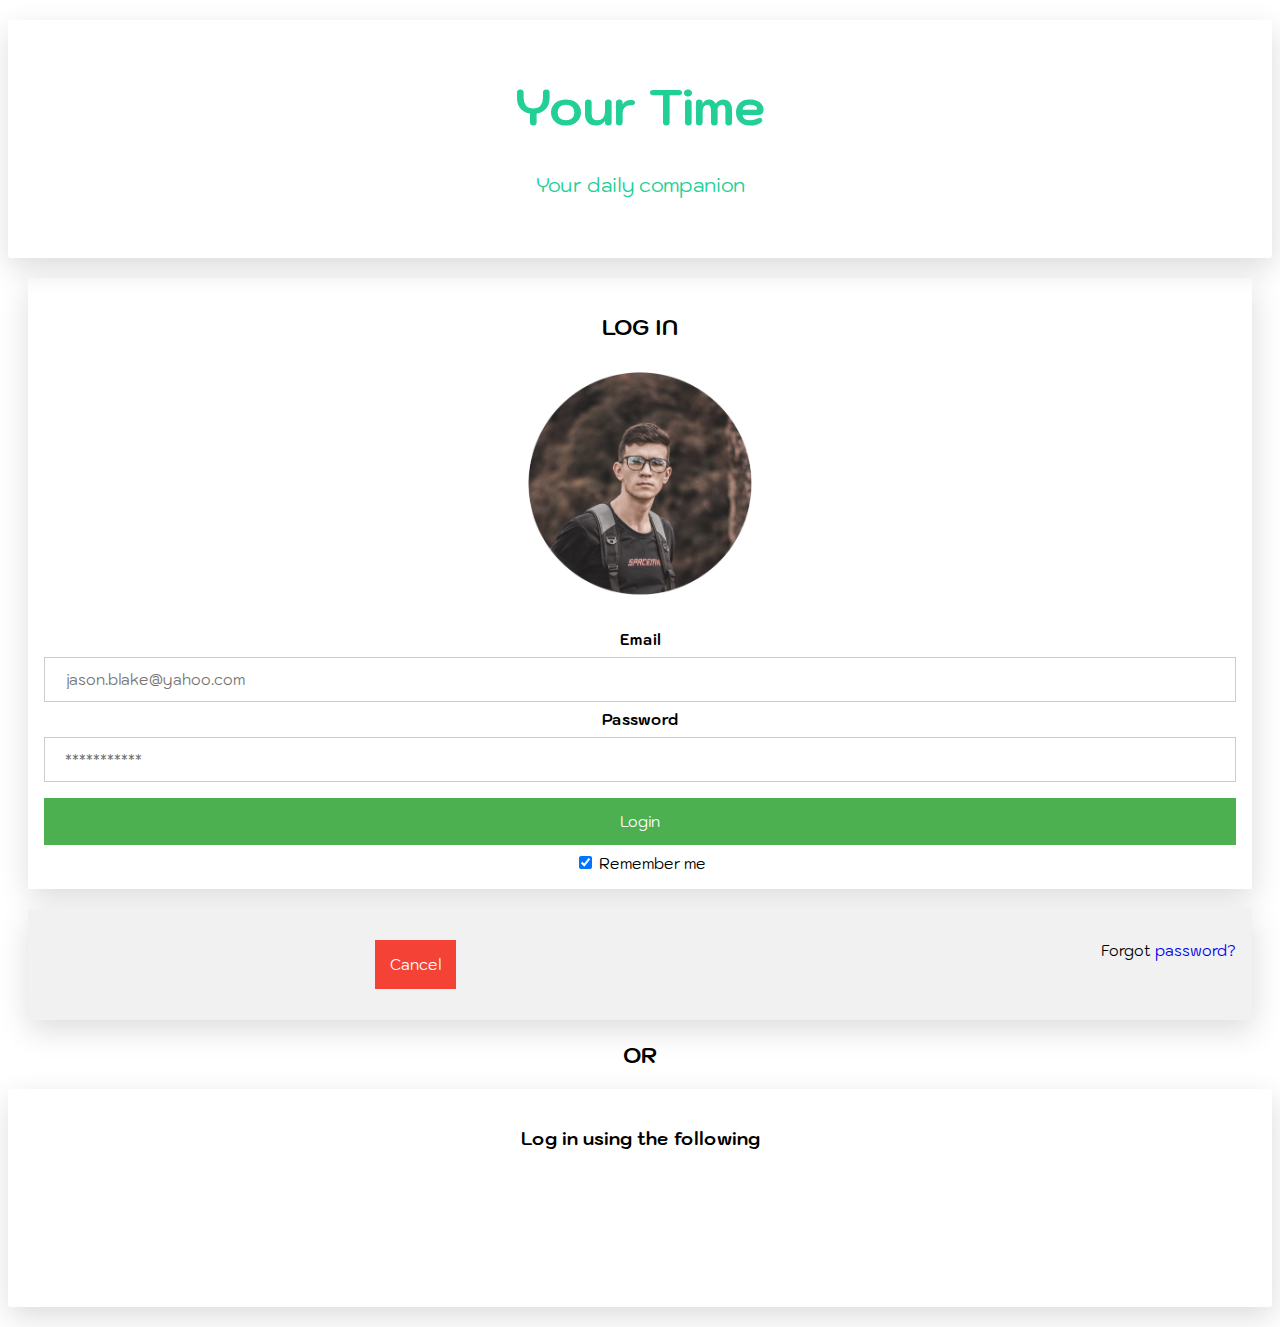
<file: signin.html>
<!DOCTYPE html>
<html>
<head>
	<title>YOUR TIME</title>
	<meta name = "description" content ="Your daily companion">
	<meta charset="utf-8">
  <link href="https://fonts.googleapis.com/css?family=Kodchasan" rel="stylesheet">
  <link rel="stylesheet" href="https://use.fontawesome.com/releases/v5.5.0/css/all.css" integrity="sha384-B4dIYHKNBt8Bc12p+WXckhzcICo0wtJAoU8YZTY5qE0Id1GSseTk6S+L3BlXeVIU" crossorigin="anonymous">
	<link rel="stylesheet" type="text/css" href="signin.css">
</head>

<body>
 
<div class="section">
	<h1>Your Time</h1>
	<p> Your daily companion</p>
	<br>
</div>

  <div class="container">
    <h2> LOG IN </h2>
    <img src="images/jason2.png">
    <br>
    <br>
    <label for="uname"><b>Email</b></label>
    <input type="text" placeholder="jason.blake@yahoo.com" name="uname" required>

    <label for="psw"><b>Password</b></label>
    <input type="password" placeholder="***********" name="psw" required>

    <button type="submit">Login</button>
    <label>
      <input type="checkbox" checked="checked" name="remember"> Remember me
    </label>
  </div>

  <div class="container" style="background-color:#f1f1f1">
    <button type="button" class="cancelbtn">Cancel</button>
    <span class="psw">Forgot <a href="#">password?</a></span>
  </div>
</form>

<h2>OR</h2>


<div class="section2">
	<h3>Log in using the following</h3>
	<ul>
	 <li><a href="https://www.facebook.com/"><i class="fab fa-facebook my-icon1"></i></a></li>
	 <li><a href="https://mail.google.com/mail/"> <i class="fab fa-google-plus-square my-icon2"></i> </a></li>
	</ul>
</div>



</body>
</html>

<!-- end of file>
</file>
<file: signin.css>
body {
    text-align: center;
    background-color: white;
}

h1 {
    font-family: 'Kodchasan', sans-serif;
    font-size:50px;
    color: #21CF97;
}

h2 {
    font-family: 'Kodchasan', sans-serif;
    font-size: 22px ;
}

h3 {
   font-family: 'Kodchasan', sans-serif;
    font-size: 18px ; 
}

.slogan {
    font-family: 'Shadows Into Light', cursive;
    color: #21CF97;
    font-family: 'Kodchasan', sans-serif;
    font-size: 50px;
}
    


img {
    size: 5px;
    width: 30%;
}

.section {
    font-family: 'Kodchasan', sans-serif;
    box-shadow: 1px 10px 30px rgb(220,220,220);
    margin: 20px auto;
    padding: 20px 30px;
    border-radius: 3px;
}


.section2 {
    font-size: 15px ;
    font-family: 'Kodchasan', sans-serif;
    box-shadow: 1px 10px 30px rgb(220,220,220);
    margin: 20px auto;
    padding: 20px 30px;
    border-radius: 3px;
}


p {
    font-family: 'Kodchasan', sans-serif;
    font-size:20px;
    color: #21CF97;
}








/* Bordered form */
form {
    border: 3px solid #f1f1f1;
}

/* Full-width inputs */
input[type=text], input[type=password] {
    width: 100%;
    padding: 12px 20px;
    margin: 8px 0;
    display: inline-block;
    border: 1px solid #ccc;
    box-sizing: border-box;
    font-family: 'Kodchasan', sans-serif;
    font-size: 15px ;
}

/* Set a style for all buttons */
button {
    background-color: #4CAF50;
    color: white;
    padding: 14px 20px;
    margin: 8px 0;
    border: none;
    cursor: pointer;
    width: 100%;
    font-family: 'Kodchasan', sans-serif;
    font-size: 15px ;
}

/* Add a hover effect for buttons */
button:hover {
    opacity: 0.8;
    font-family: 'Kodchasan', sans-serif;
    font-size: 15px ;
}

/* Extra style for the cancel button (red) */
.cancelbtn {
    width: auto;
    padding: 10px 18px;
    background-color: #f44336;
    font-family: 'Kodchasan', sans-serif;
    font-size: 15px ;
}

/* Center the avatar image inside this container */
.imgcontainer {
    text-align: center;
    margin: 24px 0 12px 0;
    font-family: 'Kodchasan', sans-serif;
}

/* Avatar image */
img.avatar {
    width: 40%;
    border-radius: 50%;
    font-family: 'Kodchasan', sans-serif;
}

/* Add padding to containers */
.container {
    padding: 16px;
    margin: 20px;
    font-family: 'Kodchasan', sans-serif;
    font-size: 15px ;
    box-shadow: 1px 10px 30px rgb(220,220,220)
}

/* The "Forgot password" text */
span.psw {
    float: right;
    padding-top: 16px;
    font-family: 'Kodchasan', sans-serif;
}

/* Change styles for span and cancel button on extra small screens */
@media screen and (max-width: 300px) {
    span.psw {
        display: block;
        float: none;
        font-family: 'Kodchasan', sans-serif;
    }
    .cancelbtn {
        width: 100%;
    }
}

 

.Login {
 color: #21CF97;
 font-family: 'Kodchasan', sans-serif;
}


.cancelbtn {
    padding: 15px;
    margin: 15px;
    margin-left: -300px;
    align-content: left;
}

ul {
    list-style: none;
}

ul li {
    display: inline;
    padding: 50px;
}

.my-icon1 {
    font-size: 80Px;
    color: blue;
    align-content: left;
    padding: 30px 80px;
}

.my-icon2 {
    font-size: 80Px;
    color: red;
    align-content: right;
    padding: 30px 120px;
}

a {
    text-decoration: none;
}
</file>
